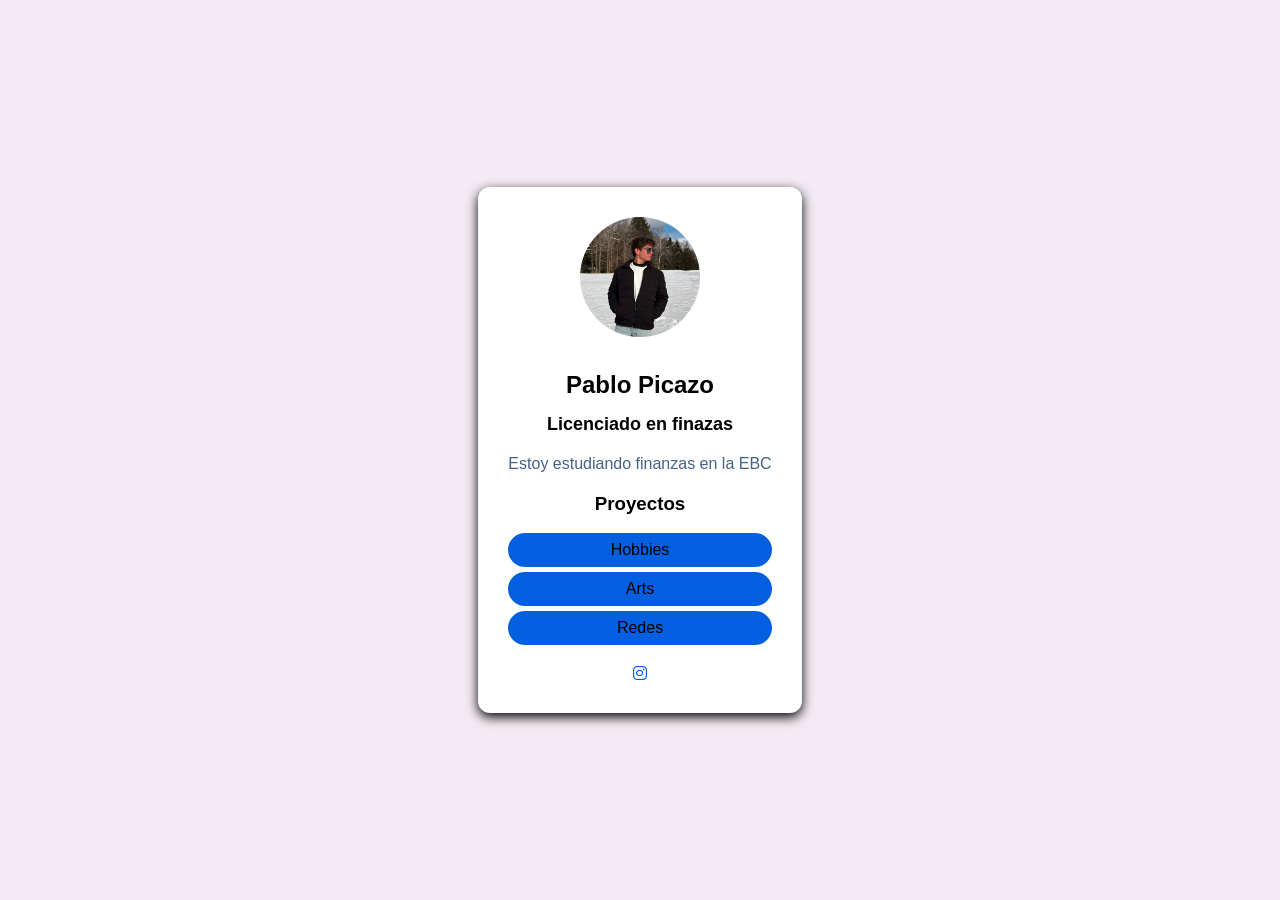
<file: e1pablopicazo/index.html>
<!-- En el HTML voy a darle estructura 
 a una aplicación de mi perfil profesional -->

 <!-- DCOTYPE esta etiqueta  idnica el tipo de docuemtno -->
 <!DOCTYPE html>
 <!-- HTML es para iniciar mi docuemtno-->
 <html>
   <!-- Head es la etiqueta donde coloco las configuraciones de mi html -->
<head>
   <!-- La etiqueta de meta es un meta dato, la de UFF-8 es la que permite carácteres especiales -->
<meta charset="UTF-8">
<!-- Este meta dato de copyrigth es para tenes lo créditos del contenido -->
  <meta name="copyright" content="science">

  <!-- FAVICON -->
  <link rel="icon" href="IMG/favicon.png" type="image/png">

  <!-- Font Awesome para iconos -->
  <link rel="stylesheet" href="https://cdnjs.cloudflare.com/ajax/libs/font-awesome/6.5.2/css/all.min.css">

  <!-- La etiqueta del link es para enlazar con links externos -->
   <!-- aquí estoy enlazando al archivo de los estilos  -->
  <link rel="stylesheet" href="style.css">
</head> <!-- Aqui termina el head -->

<!-- Aqui inicia el body: Es el cuerpo de mi página web, app o sitio web -->
<body>
<div class="card">
       <img src="img/pablofoto.jpeg" alt="Foto Pablo" width="100" height="100">
    <h1> Pablo Picazo</h1>
     <h2> Licenciado en finazas</h2>
     <p> Estoy estudiando finanzas en la EBC</p>
     <h3> Proyectos</h3>
     <ul> 
     <li> Hobbies </li>
     <li> Arts</li>
        <li> Redes</li>
     </ul>
     <a href="https://www.instagram.com/?hl=es" target="_blank">
      <i class="fa-brands fa-instagram"></i>
      </a>
     
     
     </div>

</body>


 </html>
</file>
<file: e1pablopicazo/style.css>
body {
background-color:rgb(243, 235, 243);
font-family:'Franklin Gothic Medium', 'Arial Narrow', Arial, sans-serif;
display:flex;
justify-content:center;
align-items:center;
height:100vh;
margin:0;
}

.card:hover {
  transform: translateY(-8px);

  box-shadow: 0 10px 25px rgba(115, 145, 127, 0.5);
}

.card {
background-color:white;
border-radius:12px;
box-shadow: 0 4px 12px rgb(0, 0, 0);    
padding: 30px;
max-width:400px;
text-align:center;
}

.card img {
border-radius:50%;
width:120px;
height:120px;
object-fit:cover;
margin-bottom:20px;
}

.card h1 {
  font-size: 24px;
  margin: 10px 0;
  color: #000000;
}

.card h2 {
  font-size: 18px;
  color: #000000;
  margin-bottom: 20px;
}

.card p {
  font-size: 16px;
  color: #446188;
  margin-bottom: 20px;
}

.card ul {
  list-style: none;
  padding:0;
  margin-bottom: 20px;
}

.card ul li {
  background-color:#035fe0;
  margin: 5px 0;
  padding:8px;
  border-radius: 20px;
}

.card a {
 text-decoration: none;
 color: #035fe0;
 font-weight: bold;
}
</file>
